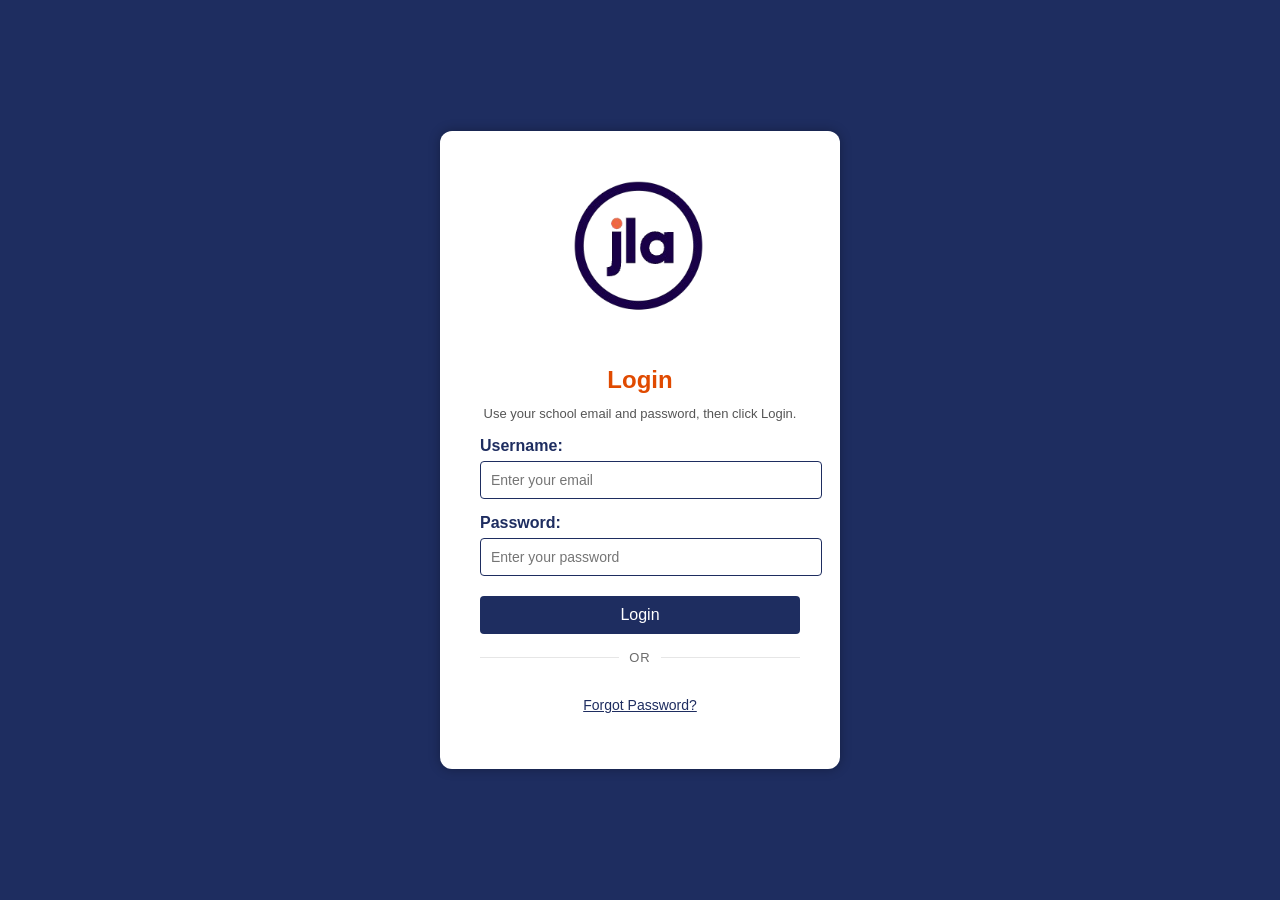
<file: index.html>
<!DOCTYPE html>
<html lang="en">
<head>
    <meta charset="UTF-8">
    <meta name="viewport" content="width=device-width, initial-scale=1.0">
    <title>Highlighter Inc.</title>
    <link rel="stylesheet" href="homepages.css"/>
</head>
<body>
<main>
    <header>
        <div id="head" style="padding-bottom: 50px;"> 
            <button id="drop-down"> <img src="wafflebar.png"> </button> 
            <div id="sidebar">
                <nav id="mainnav"> 
                    <div class = "link"> <a href="account.html"> Account </a> </div>
                    <br>
                    <div class = "link"> <a href="index.html"> Teacher Home </a> </div>
                    <br>
                </nav> 
            </div>
        </div>
    </header>
    <br> 
    <p id="teacher-greeting"> Welcome Teacher! </p>
    <p id="classes"> Your Classes: </p>
    <hr>
    <section id="leaderboard-section">
        <h3 id="leaderboard-title">Leaderboard</h3>
        <p id="leaderboard-subtitle">Annotations Made</p>
        <ol id="leaderboard-list"></ol>
        <p id="leaderboard-empty" class="leaderboard-empty">No annotations yet.</p>
    </section>
    <div id="class-creator">
    <h3 id="create">Create a New Class</h3>
    <input type="text" id="new-class-name" placeholder="Class Name">
    <input type="number" id="new-class-period" placeholder="Period">
    <br>
    <br>
    <button id="button" onclick="saveNewClass()">Create Class Button</button>
</div>
<br>
<br>
<hr>
<div id="button-container">
</div>

</main>
<script src="english.js"> </script>
</body>
</html>
</file>
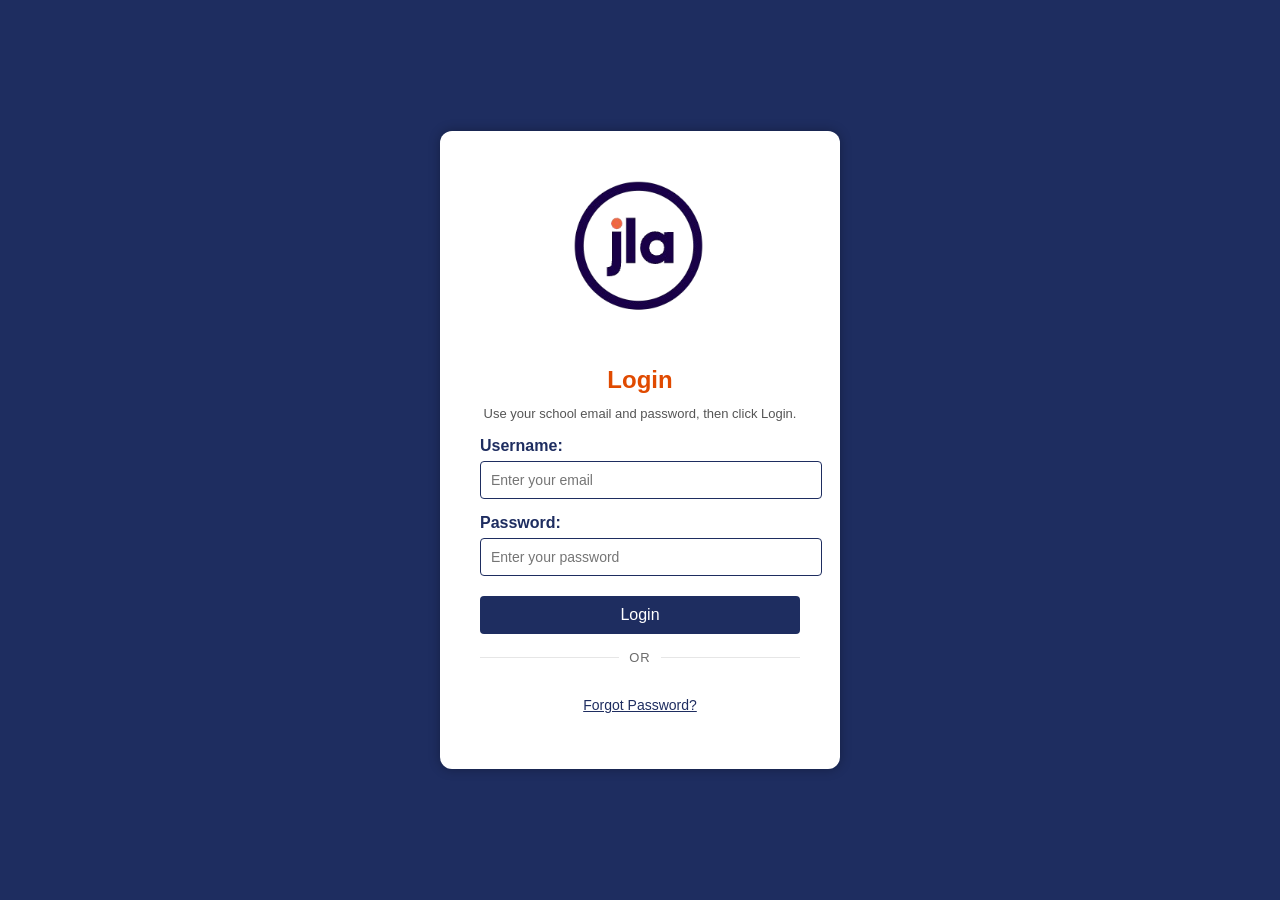
<file: account.html>
<!DOCTYPE html>
<html lang="en">
<head>
    <meta charset="UTF-8">
    <meta name="viewport" content="width=device-width, initial-scale=1.0">
    <title>My Account</title>
    <link rel="stylesheet" href="homepages.css"/>
</head>
<body>
    <header>
        <div id="head"> 
            <p id="account-title"> Teacher Account </p>
            <button id="drop-down"> <img src="wafflebar.png"> </button> 
            <div id="sidebar">
                <nav id="mainnav"> 
                    <div class = "link"> <a href="account.html"> Account </a> </div>
                    <br>
                    <div class = "link"> <a href="index.html"> Teacher Home </a> </div>
                    <br>
                </nav> 
            </div>
        </div>
    </header>

    <main id ="main-profile">
        <div class="profile-container">
            <div id="image-preview-wrapper">
            <img id="profile-pic-display" src="placeholder-user.jpg" alt="Profile Picture">
            </div>

            <br>
            <input type="file" id="image-upload" accept="image/*">
            <button id="button" onclick="document.getElementById('image-upload').click()">Upload Profile Picture</button>

            <hr style="margin: 30px auto; width: 55%; background-color: rgb(88, 88, 88);">

            <div id="teacher-details">
                <h2 id="display-full-name">Teacher Name</h2>
                <p><strong>Email:</strong> <span id="display-email">Loading...</span></p>
                <p><strong>First Name:</strong> <span id="display-first" contenteditable="true">Loading...</span></p>
                <p><strong>Last Name:</strong> <span id="display-last" contenteditable="true">Loading...</span></p>
            </div>
            <div id="my-buttons">
            <button id="save-button" onclick="saveProfileChanges()">Save Profile Details</button>
            <button id="clear-button" onclick="clearAllData()">Clear All My Data</button>
            </div>
    </main>

    <script>
        document.addEventListener("DOMContentLoaded", () => {
        const currentEmail = localStorage.getItem("loggedInEmail"); //
        const profileDisplay = document.getElementById('profile-pic-display');
        const imageUpload = document.getElementById('image-upload');

    if (currentEmail) {
        const savedImage = localStorage.getItem(`${currentEmail.toLowerCase()}-profilePic`);
        if (savedImage) {
            profileDisplay.src = savedImage;
        }

        imageUpload.addEventListener('change', function(e) {
            const file = e.target.files[0];
            if (file) {
                const reader = new FileReader();
                reader.onload = function(event) {
                    const base64Image = event.target.result;
                    
                    profileDisplay.src = base64Image;
                    
                    localStorage.setItem(`${currentEmail.toLowerCase()}-profilePic`, base64Image);
                };
                reader.readAsDataURL(file);
            }
        });
    }
const savedFirst = localStorage.getItem("firstName");
    const savedLast = localStorage.getItem("lastName");

    if (savedFirst) document.getElementById("display-first").innerText = savedFirst;
    if (savedLast) document.getElementById("display-last").innerText = savedLast;
});

function saveProfileChanges() {
    const firstName = document.getElementById("display-first").innerText.trim();
    const lastName = document.getElementById("display-last").innerText.trim();
    
    localStorage.setItem("firstName", firstName);
    localStorage.setItem("lastName", lastName);

    alert("Profile saved! Your name will now show on your annotations.");
}

    </script>

<script src="english.js"></script>
</body>
</html>
</file>
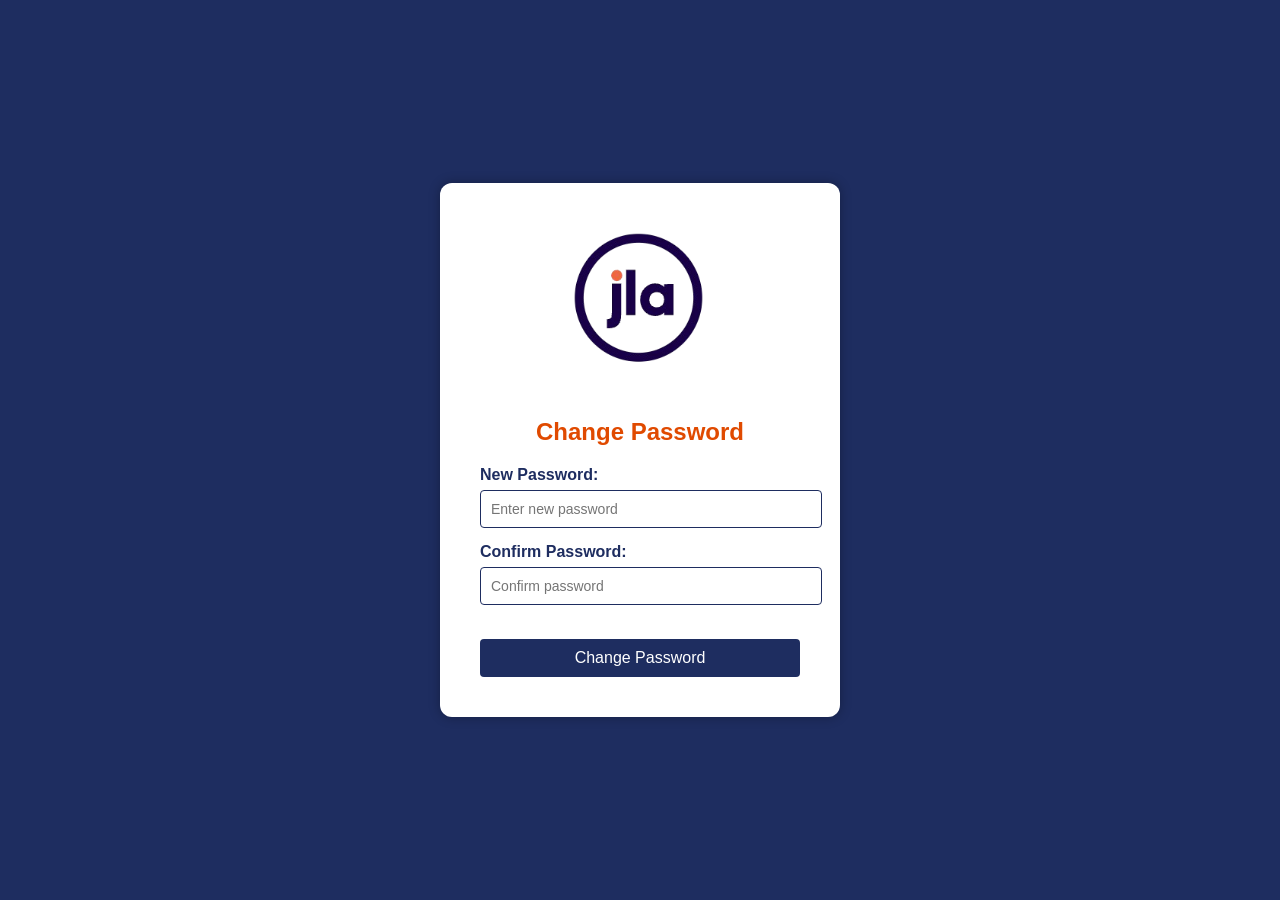
<file: change-password.html>
<!DOCTYPE html>
<html lang="en">
<head>
  <meta charset="UTF-8" />
  <title>Change Password</title>
  <link rel="stylesheet" href="login.css" />
  <style>
    .error-border {
      border: 2px solid red;
    }
  </style>
</head>
<body>
  <div class="login-container">
    <img src="logo.png" class="logo" alt="JLA Logo" />
    <h2 style="color: #E04A00;">Change Password</h2>

    <label for="newPassword">New Password:</label>
    <input type="password" id="newPassword" placeholder="Enter new password" />

    <label for="confirmPassword">Confirm Password:</label>
    <input
      type="password"
      id="confirmPassword"
      placeholder="Confirm password"
      oninput="checkMatch()"
    />
    <p id="errorMessage" class="error"></p>

    <button onclick="changePassword()">Change Password</button>
  </div>

  <script>
    const API_URL = "https://script.google.com/macros/s/AKfycbyUXwHoz03U8-appvVJpi7ugtlGuXKEkzmSFHABARfaAdQzkxJqQ4eUKX_aR5EA6RAW/exec"; // <-- replace with your deployed Apps Script URL
    const email = new URLSearchParams(window.location.search).get("email") || localStorage.getItem("email");

    function checkMatch() {
      const newPass = document.getElementById("newPassword").value;
      const confirmPass = document.getElementById("confirmPassword").value;
      const confirmInput = document.getElementById("confirmPassword");
      const errorMsg = document.getElementById("errorMessage");

      if (newPass && confirmPass && newPass !== confirmPass) {
        confirmInput.classList.add("error-border");
        errorMsg.textContent = "Passwords do not match";
      } else {
        confirmInput.classList.remove("error-border");
        errorMsg.textContent = "";
      }
    }

    function isValidPassword(pw) {
      // At least 8 chars, contains letters and digits
      return pw.length >= 8 && /[a-zA-Z]/.test(pw) && /\d/.test(pw);
    }

    async function changePassword() {
      const pass = document.getElementById("newPassword").value;
      const confirm = document.getElementById("confirmPassword").value;
      const error = document.getElementById("errorMessage");

      if (pass !== confirm) {
        error.textContent = "Passwords do not match";
        document.getElementById("confirmPassword").classList.add("error-border");
        return;
      }
      if (!isValidPassword(pass)) {
        error.textContent = "Password must be at least 8 characters long and contain letters and digits.";
        document.getElementById("newPassword").classList.add("error-border");
        return;
      }

      // Remove error highlights if valid
      document.getElementById("newPassword").classList.remove("error-border");
      document.getElementById("confirmPassword").classList.remove("error-border");
      error.textContent = "";

      const res = await fetch(API_URL, {
        method: "POST",
        body: new URLSearchParams({
          action: "changePassword",
          email,
          newPassword: pass,
        }),
      });

      const data = await res.json();
      if (data.success) {
        alert("Password updated!");
        localStorage.removeItem("email");
        window.location.href = "login.html";
      } else {
        error.textContent = data.message || "Something went wrong.";
      }
    }
  </script>
</body>
</html>
</file>
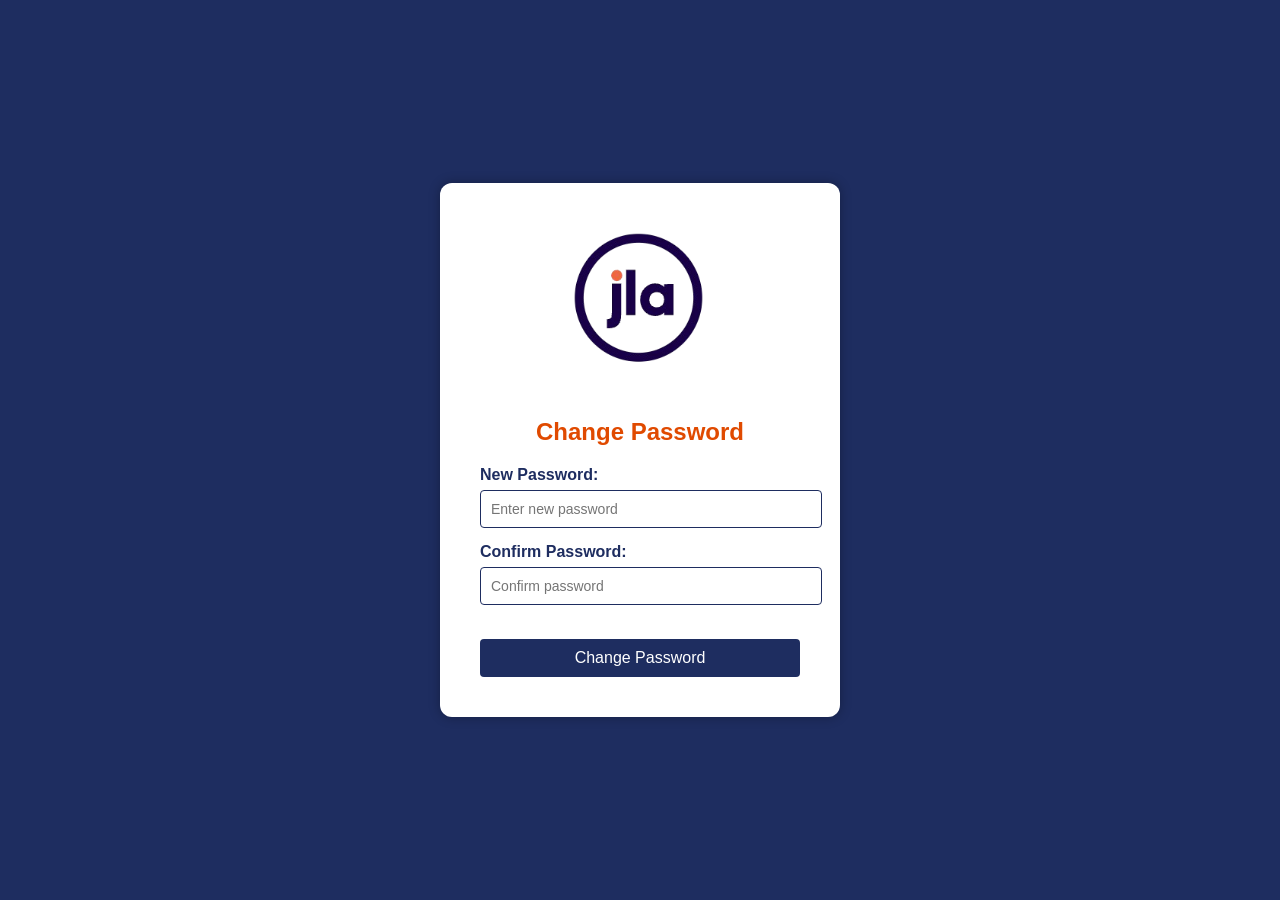
<file: change-password2.html>
<!DOCTYPE html>
<html lang="en">
<head>
  <meta charset="UTF-8" />
  <title>Change Password</title>
  <link rel="stylesheet" href="login.css" />
  <style>
    .error-border {
      border: 2px solid red;
    }
  </style>
</head>
<body>
  <div class="login-container">
    <img src="logo.png" class="logo" alt="JLA Logo" />
    <h2 style="color: #E04A00;">Change Password</h2>

    <label for="newPassword">New Password:</label>
    <input type="password" id="newPassword" placeholder="Enter new password" />

    <label for="confirmPassword">Confirm Password:</label>
    <input
      type="password"
      id="confirmPassword"
      placeholder="Confirm password"
      oninput="checkMatch()"
    />
    <p id="errorMessage" class="error"></p>

    <button onclick="changePassword()">Change Password</button>
  </div>

  <script>
    const API_URL = "https://script.google.com/macros/s/AKfycbwUMSYeNX6HRKI2cfAOCtpYHKo19PIq3cmudg1NA1UPh3YUiwKfMo_1Tm5kyb1CE_iO/exec"; // <-- replace with your deployed Apps Script URL
    const email = new URLSearchParams(window.location.search).get("email") || localStorage.getItem("email");

    function checkMatch() {
      const newPass = document.getElementById("newPassword").value;
      const confirmPass = document.getElementById("confirmPassword").value;
      const confirmInput = document.getElementById("confirmPassword");
      const errorMsg = document.getElementById("errorMessage");

      if (newPass && confirmPass && newPass !== confirmPass) {
        confirmInput.classList.add("error-border");
        errorMsg.textContent = "Passwords do not match";
      } else {
        confirmInput.classList.remove("error-border");
        errorMsg.textContent = "";
      }
    }

    function isValidPassword(pw) {
      // At least 8 chars, contains letters and digits
      return pw.length >= 8 && /[a-zA-Z]/.test(pw) && /\d/.test(pw);
    }

    async function changePassword() {
      const pass = document.getElementById("newPassword").value;
      const confirm = document.getElementById("confirmPassword").value;
      const error = document.getElementById("errorMessage");

      if (pass !== confirm) {
        error.textContent = "Passwords do not match";
        document.getElementById("confirmPassword").classList.add("error-border");
        return;
      }
      if (!isValidPassword(pass)) {
        error.textContent = "Password must be at least 8 characters long and contain letters and digits.";
        document.getElementById("newPassword").classList.add("error-border");
        return;
      }

      // Remove error highlights if valid
      document.getElementById("newPassword").classList.remove("error-border");
      document.getElementById("confirmPassword").classList.remove("error-border");
      error.textContent = "";

      const res = await fetch(API_URL, {
        method: "POST",
        body: new URLSearchParams({
          action: "changePassword",
          email,
          newPassword: pass,
        }),
      });

      const data = await res.json();
      if (data.success) {
        alert("Password updated!");
        localStorage.removeItem("email");
        window.location.href = "login.html";
      } else {
        error.textContent = data.message || "Something went wrong.";
      }
    }
  </script>
</body>
</html>
</file>
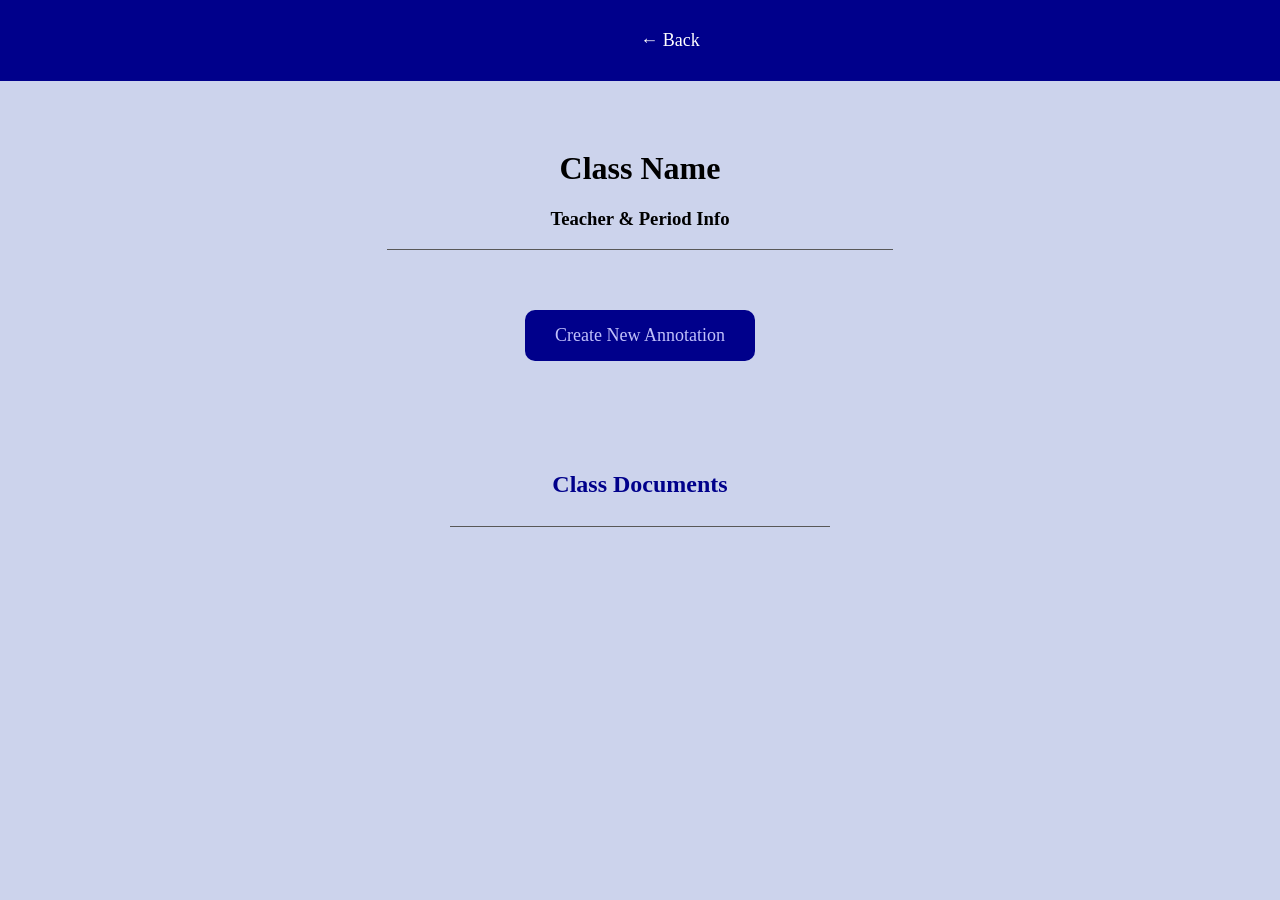
<file: classview.html>
<!DOCTYPE html>
<html lang="en">
<head>
    <meta charset="UTF-8">
    <meta name="viewport" content="width=device-width, initial-scale=1.0">
    <title>My Class</title>
    <link rel="stylesheet" href="homepages.css"/>
</head>
<body>
    <div id="head">
        <a id="go-back" href="index.html"> ← Back</a>
    </div>

    <main id="main">
        <h1 id="display-class-name">Class Name</h1>
        <h3 id="display-class-info">Teacher & Period Info</h3>
        <hr>
    </main>

    <div id="annotation-buttons">
        <button id="open-workspace-btn" class="action-button">
            Create New Annotation
        </button>
    </div>
</div>

<div id="saved-pages-section" style="margin-top: 40px; text-align: center;">
    <h2 style="font-family: serif; color: darkblue;">Class Documents</h2>
    <hr style="width:30%">
    <div id="pages-container">
    </div>
</div>

<div id="docModal" class="modal">
    <div class="modal-content">
        <span class="close-btn">&times;</span>
        <h2>Create Page</h2>
        <p>Enter a name for this document:</p>
        <input type="text" id="doc-name-input" placeholder="e.g., Midterm Essay - Period 1">
        <br><br>
        <button id="confirm-create-btn" class="action-button">Launch Annotation Assignment</button>
    </div>
</div>

<script>
const params = new URLSearchParams(window.location.search);
const className = params.get('name');
const period = params.get('period');
const teacher = params.get('teacher');

document.addEventListener("DOMContentLoaded", () => {
    if (className) {
        document.getElementById('display-class-name').textContent = className;
        document.title = className; // Updates the browser tab name
    }
    if (teacher && period) {
        document.getElementById('display-class-info').textContent = `${teacher} — Period ${period}`;
    }
});

const modal = document.getElementById("docModal");
const openBtn = document.getElementById("open-workspace-btn"); 
const closeBtn = document.querySelector(".close-btn");

openBtn.onclick = () => {
    modal.style.display = "block";
};

closeBtn.onclick = () => {
    modal.style.display = "none";
};

window.onclick = (event) => {
    if (event.target == modal) {
        modal.style.display = "none";
    }
};

function displaySavedPages() {
    const period = params.get('period');
    const teacher = params.get('teacher');
    const container = document.getElementById('pages-container');
    if (!container) return; 
    
    const pagesKey = `pages_${className}`;
    const savedPages = JSON.parse(localStorage.getItem(pagesKey)) || [];
    
    container.innerHTML = "";
    savedPages.forEach((docName, index) => {
        const docDiv = document.createElement('div');
        docDiv.className = 'class-card'; 
        
        const btn = document.createElement('button');
        btn.className = 'class-button';
        btn.innerHTML = `<strong>${docName}</strong>`;
        btn.onclick = () => {
            window.location.href = `teacher-upload-view.html?docTitle=${encodeURIComponent(docName)}&className=${encodeURIComponent(className)}&period=${encodeURIComponent(period)}&teacher=${encodeURIComponent(teacher)}`;   
        };

        const delBtn = document.createElement('button');
        delBtn.className = 'delete-btn';
        delBtn.textContent = "×";
        delBtn.onclick = (e) => {
            e.stopPropagation();
            removePage(index);
        };

        docDiv.appendChild(btn);
        docDiv.appendChild(delBtn);
        container.appendChild(docDiv);
    });
}

function removePage(index) {
    const pagesKey = `pages_${className}`;
    let savedPages = JSON.parse(localStorage.getItem(pagesKey)) || [];
    if(confirm("Delete this annotation page permanently?")) {
        savedPages.splice(index, 1);
        localStorage.setItem(pagesKey, JSON.stringify(savedPages));
        displaySavedPages();
    }
}

document.getElementById("confirm-create-btn").onclick = () => {
    const docInput = document.getElementById("doc-name-input");
    const docName = docInput.value.trim();
    
    if (docName !== "") {
        const pagesKey = `pages_${className}`;
        let savedPages = JSON.parse(localStorage.getItem(pagesKey)) || [];
        
        savedPages.push(docName);
        localStorage.setItem(pagesKey, JSON.stringify(savedPages));
        
        window.location.href = `teacher-upload-view.html?docTitle=${encodeURIComponent(docName)}&className=${encodeURIComponent(className)}&period=${encodeURIComponent(period)}&teacher=${encodeURIComponent(teacher)}`;  
    } else {
        alert("Please enter a document name.");
    }
};
displaySavedPages();
</script>

</body>
</html>
</file>
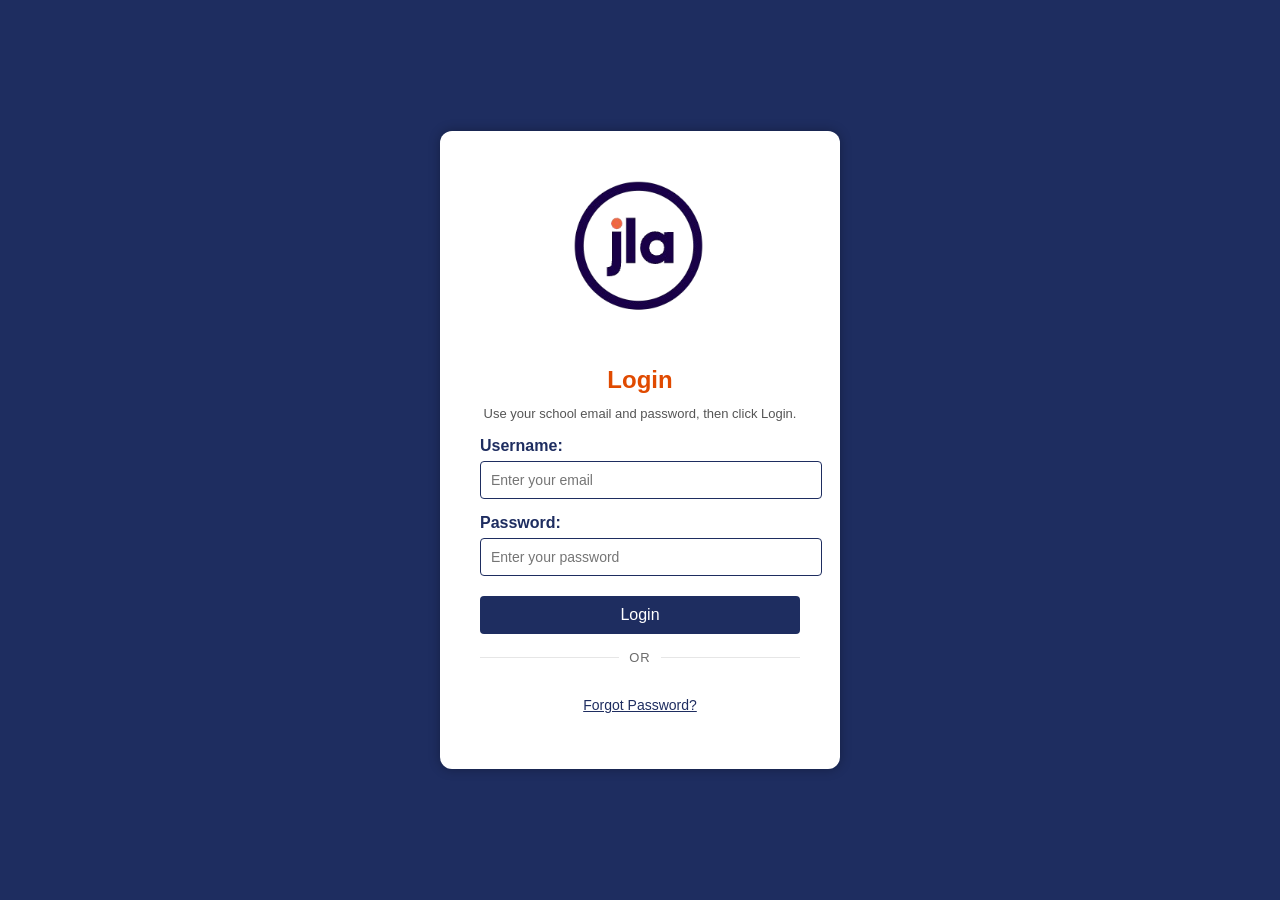
<file: login.html>
<!DOCTYPE html>
<html lang="en">
<head>
  <meta charset="UTF-8" />
  <title>Login</title>
  <link rel="stylesheet" href="login.css"/>
</head>
<body>
  <div class="login-container">
    <img src="logo.png" class="logo" alt="JLA Logo">
    <h2 style="color: #E04A00;">Login</h2>
    <p class="login-instructions">Use your school email and password, then click Login.</p>
    <label for="email">Username:</label>
    <input type="email" id="email" placeholder="Enter your email">
    <label for="password">Password:</label>
    <input type="password" id="password" placeholder="Enter your password">
    <button onclick="login()">Login</button>
    <div class="divider"><span>or</span></div>
    <div id="g_id_onload"
         data-client_id="YOUR_GOOGLE_CLIENT_ID"
         data-callback="handleCredentialResponse"
         data-auto_select="false"
         data-cancel_on_tap_outside="true"></div>
    <div class="g_id_signin"
         data-type="standard"
         data-size="large"
         data-theme="outline"
         data-text="continue_with"
         data-shape="rectangular"
         data-logo_alignment="left"></div>
    <p><a href="#" onclick="forgotPassword()" class="forgot-link">Forgot Password?</a></p>
    <p id="errorMessage" class="error"></p>
  </div>

  <script src="https://accounts.google.com/gsi/client" async defer></script>
  <script>
    const API_URL = "https://script.google.com/macros/s/AKfycbyUXwHoz03U8-appvVJpi7ugtlGuXKEkzmSFHABARfaAdQzkxJqQ4eUKX_aR5EA6RAW/exec";
    async function login() {
  const email = document.getElementById("email").value;
  const password = document.getElementById("password").value;

  try {
    const res = await fetch(API_URL, {
      method: "POST",
      body: new URLSearchParams({
        action: "login",
        email,
        password
      })
    });

    // If the response is not ok, it won't proceed to the next step
    if (!res.ok) {
      throw new Error("Network response was not ok.");
    }

    const data = await res.json();  // Parse JSON response

    if (!data.success) {
      document.getElementById("errorMessage").textContent = data.message || "Unknown error occurred.";
    } else if (data.firstLogin) {
      localStorage.setItem("email", email);
      window.location.href = "change-password.html";
    }
    else if (email.includes("@jlamiami.org")){
      localStorage.setItem("loggedInEmail", email);
      window.location.href = "index.html";
    } 
    else if (email.includes("@jlastudents.org")){
      localStorage.setItem("loggedInEmail", email);
      window.location.href = "studenthome.html";
    } 
    else {
      localStorage.setItem("loggedInEmail", email);
      window.location.href = "logabsence.html";
    }

  } catch (error) {
    // Handle errors such as failed JSON parsing or network issues
    document.getElementById("errorMessage").textContent = `Error: ${error.message}`;
    console.error("Login failed: ", error);
    }
  }


    async function forgotPassword() {
      const email = document.getElementById("email").value;
      if (!email) return alert("Please enter your email to reset password.");

      await fetch(API_URL, {
        method: "POST",
        body: new URLSearchParams({
          action: "requestReset",
          email
        })
      });

      alert("If this email exists, a reset link has been sent.");
    }

    function handleCredentialResponse(response) {
      const data = decodeJwt(response.credential);
      const email = data && data.email ? data.email : "";

      if (!email) {
        document.getElementById("errorMessage").textContent = "Google sign-in failed: email not available.";
        return;
      }

      localStorage.setItem("loggedInEmail", email);

      if (email.includes("@jlamiami.org")) {
        window.location.href = "index.html";
      } else if (email.includes("@jlastudents.org")) {
        window.location.href = "studenthome.html";
      } else {
        window.location.href = "logabsence.html";
      }
    }

    function decodeJwt(token) {
      try {
        const payload = token.split(".")[1];
        const base64 = payload.replace(/-/g, "+").replace(/_/g, "/");
        const json = decodeURIComponent(
          atob(base64)
            .split("")
            .map((c) => "%" + ("00" + c.charCodeAt(0).toString(16)).slice(-2))
            .join("")
        );
        return JSON.parse(json);
      } catch (e) {
        console.error("Failed to decode Google credential", e);
        return null;
      }
    }
  </script>
</body>
</html>
</file>
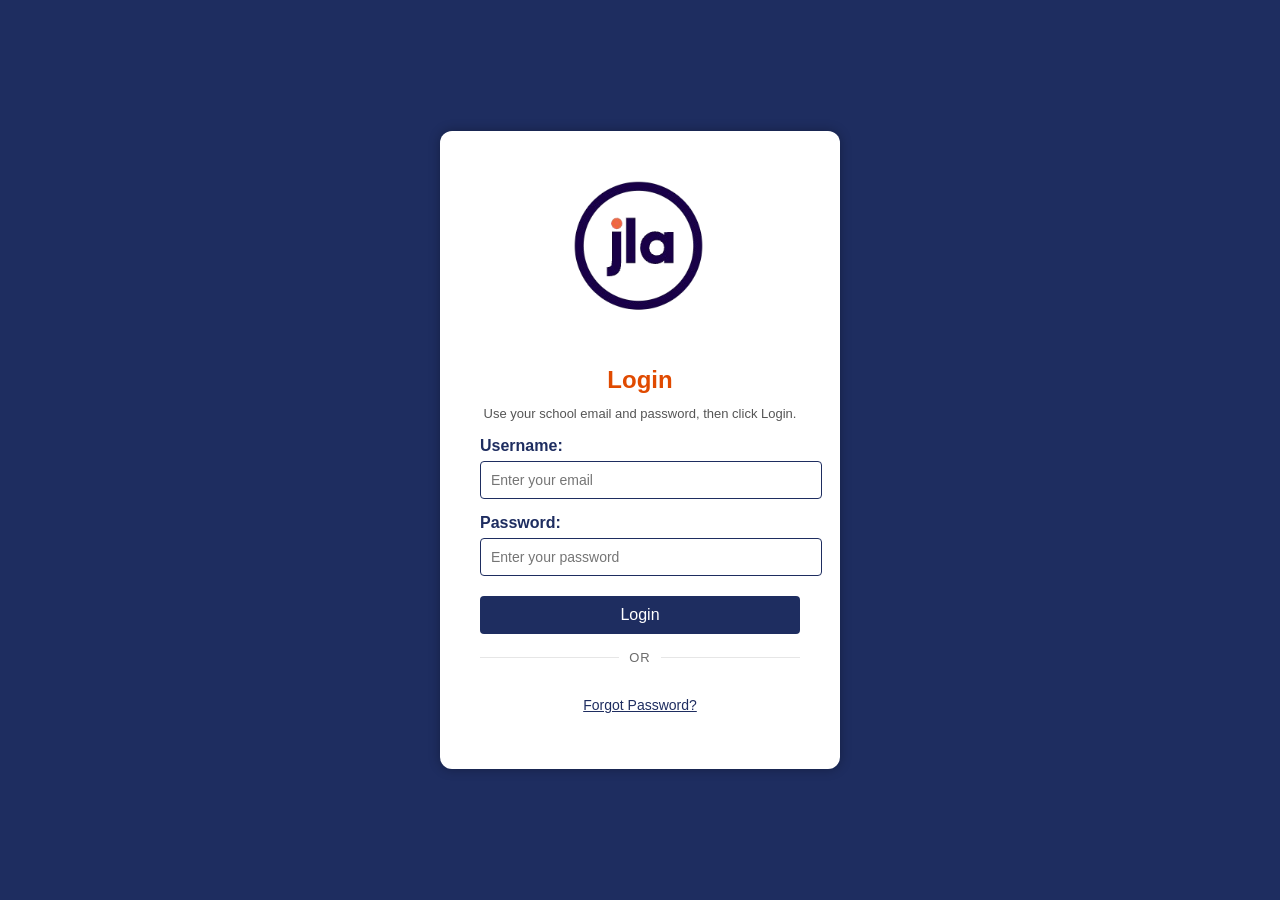
<file: login2.html>
<!DOCTYPE html>
<html lang="en">
<head>
  <meta charset="UTF-8" />
  <title>Login</title>
  <link rel="stylesheet" href="login.css" />
</head>
<body>
  <div class="login-container">
    <img src="logo.png" class="logo" alt="JLA Logo">
    <h2 style="color: #E04A00;">Login</h2>
    <p class="login-instructions">Use your school email and password, then click Login.</p>
    <label for="email">Username:</label>
    <input type="email" id="email" placeholder="Enter your email">
    <label for="password">Password:</label>
    <input type="password" id="password" placeholder="Enter your password">
    <button onclick="login()">Login</button>
    <div class="divider"><span>or</span></div>
    <div id="g_id_onload"
         data-client_id="YOUR_GOOGLE_CLIENT_ID"
         data-callback="handleCredentialResponse"
         data-auto_select="false"
         data-cancel_on_tap_outside="true"></div>
    <div class="g_id_signin"
         data-type="standard"
         data-size="large"
         data-theme="outline"
         data-text="continue_with"
         data-shape="rectangular"
         data-logo_alignment="left"></div>
    <p><a href="#" onclick="forgotPassword()" class="forgot-link">Forgot Password?</a></p>
    <p id="errorMessage" class="error"></p>
  </div>

  <script src="https://accounts.google.com/gsi/client" async defer></script>
  <script>
    const API_URL = "https://script.google.com/macros/s/AKfycbwUMSYeNX6HRKI2cfAOCtpYHKo19PIq3cmudg1NA1UPh3YUiwKfMo_1Tm5kyb1CE_iO/exec";
    async function login() {
  const email = document.getElementById("email").value;
  const password = document.getElementById("password").value;

  try {
    const res = await fetch(API_URL, {
      method: "POST",
      body: new URLSearchParams({
        action: "login",
        email,
        password
      })
    });

    // If the response is not ok, it won't proceed to the next step
    if (!res.ok) {
      throw new Error("Network response was not ok.");
    }

    const data = await res.json();  // Parse JSON response

    if (!data.success) {
      document.getElementById("errorMessage").textContent = data.message || "Unknown error occurred.";
    } else if (data.firstLogin) {
      localStorage.setItem("email", email);
      window.location.href = "change-password.html";
    } else {
      localStorage.setItem("loggedInEmail", email);
      window.location.href = "logabsence.html";
    }

  } catch (error) {
    // Handle errors such as failed JSON parsing or network issues
    document.getElementById("errorMessage").textContent = `Error: ${error.message}`;
    console.error("Login failed: ", error);
    }
  }


    async function forgotPassword() {
      const email = document.getElementById("email").value;
      if (!email) return alert("Please enter your email to reset password.");

      await fetch(API_URL, {
        method: "POST",
        body: new URLSearchParams({
          action: "requestReset",
          email
        })
      });

      alert("If this email exists, a reset link has been sent.");
    }

    function handleCredentialResponse(response) {
      const data = decodeJwt(response.credential);
      const email = data && data.email ? data.email : "";

      if (!email) {
        document.getElementById("errorMessage").textContent = "Google sign-in failed: email not available.";
        return;
      }

      localStorage.setItem("loggedInEmail", email);
      window.location.href = "logabsence.html";
    }

    function decodeJwt(token) {
      try {
        const payload = token.split(".")[1];
        const base64 = payload.replace(/-/g, "+").replace(/_/g, "/");
        const json = decodeURIComponent(
          atob(base64)
            .split("")
            .map((c) => "%" + ("00" + c.charCodeAt(0).toString(16)).slice(-2))
            .join("")
        );
        return JSON.parse(json);
      } catch (e) {
        console.error("Failed to decode Google credential", e);
        return null;
      }
    }
  </script>
</body>
</html>
</file>
<file: homepages.css>
body {
    background-color: rgb(204, 211, 236);
}

#head {
    display: flex;         
    align-items: center;    
    justify-content: center; 
    width: 100%;
    background-color: darkblue;
    color: white;
    padding: 30px 30px;   
    position: fixed;
    top: 0;
    left: 0;
    z-index: 1000;
}

#head p{
    margin-right: auto;
    margin-left: auto;
}

#head img {
    width: 50px;
    height: 45px; 
    float: left;
}

#drop-down {
    background-color: transparent;
    border: 0;
    position: absolute;
    left: 45px;
    cursor: pointer;
}


#sidebar {
  width: 250px;
  height: 100%;
  position: fixed; /* Or absolute */
  left: -250px; /* Off-screen */
  top: 0;
  background-color: rgba(0, 0, 139, 0.456);
  color: white;
  transition: left 0.3s ease; /* Smooth transition */
  overflow-x: hidden; /* Prevents horizontal scroll */
}

#mainnav {
    text-align: center;
    margin-left: auto;
    margin-right: auto;
    margin-top: 50%;
    font-family:'Times New Roman', Times, serif;
}

.link{
    padding-bottom: 30px;
    a {
        text-decoration:none;
        color: white;
    }
    a:hover {
        scroll-behavior: smooth;
        color: var(--third);
        transform: translate(0px, -2px);
        transition: transform 0.2s ease-in-out;
        cursor: pointer;
    }
    a:visited {
        color: white;
    }
}

#drop-down {
  position: fixed;
  z-index: 10; /* Above sidebar */
  top: 20px;
  left: 0; /* Start at edge */
  cursor: pointer;
}

#sidebar:hover, #drop-down:hover ~ #sidebar { 
  left: 0; /* Slide in */
}

#teacher-greeting {
    margin-top: 100px;
    font-family:Georgia, 'Times New Roman', Times, serif;
    color: rgb(0, 0, 139);
    text-align: center;
    font-size: 75px;
    font-style: bold;
}

#classes {
    font-family: Georgia, 'Times New Roman', Times, serif;
    color: rgba(85, 48, 171, 0.615);
    text-align: center;
    font-size: 50px;
    font-style: italic;
    margin-top: -35px;
}

#leaderboard-section {
    width: min(700px, 90%);
    margin: 20px auto 40px;
    background: white;
    border-radius: 14px;
    padding: 24px 28px;
    box-shadow: 0 6px 18px rgba(0, 0, 0, 0.08);
}

#leaderboard-title {
    font-family: 'Times New Roman', Times, serif;
    text-align: center;
    color: rgb(0, 0, 139);
    margin: 0 0 6px;
}

#leaderboard-subtitle {
    text-align: center;
    color: #5d5d5d;
    margin: 0 0 16px;
    font-style: italic;
}

#leaderboard-list {
    margin: 0;
    padding-left: 24px;
    font-family: 'Times New Roman', Times, serif;
    color: #1d1d1d;
}

#leaderboard-list li {
    padding: 6px 0;
    font-size: 18px;
}

.leaderboard-empty {
    text-align: center;
    color: #6b6b6b;
    margin: 0;
}

hr {
    width: 40%;
    background-color: rgb(88, 88, 88);
    height: 0.8px;
    border: none;
}

#class-creator {
    text-align: center;
}

#create {
    font-family:'Times New Roman', Times, serif;
    text-align: center; 
    color: whitesmoke;
    text-shadow: 4px 2px 5px rgb(136, 136, 218);
}

#new-class-name {
    font-family:'Times New Roman', Times, serif;
    border-radius: 8px;
    height: 20px;
    border: 1.5px solid rgb(0, 0, 160);
    text-align: center;
}

#new-class-teacher {
    font-family:'Times New Roman', Times, serif;
    border-radius: 8px;
    height: 20px;
    border: 1.5px solid rgb(0, 0, 160);
    text-align: center;
}

#new-class-period {
    font-family:'Times New Roman', Times, serif;
    border-radius: 8px;
    height: 20px;
    border: 1.5px solid rgb(0, 0, 160);
    text-align: center;
}

#button {
    font-family:'Times New Roman', Times, serif;
    border-radius: 8px;
    height: 25px;
    border: 1.5px solid rgb(0, 0, 160);
    text-align: center;
    background-color: rgba(192, 192, 250, 0.762);
    font-style: bold;
}

button:hover {
    transform: scale(1.05);
    transition: transform 0.2s ease-in-out;
    cursor: pointer; 
}

#button-container {
    text-align: center;
}

#button-container button {
    margin-left: 20px;
    margin-right: 20px;
    padding: 15px;
    font-family:'Times New Roman', Times, serif;
    border-radius: 8px;
    border: 1.5px solid rgb(0, 0, 160);
    font-style: bold;
    background-color: white;
    color: rgb(85, 82, 82);
}

.class-card {
    position: relative;
    display: inline-block;
    margin: 10px;
}

.delete-btn {
    position: absolute;
    border: none;
    border-radius: 50%;
    width: 25px;
    height: 25px;
    cursor: pointer;
    display: flex;
    align-items: center;
    justify-content: center;
    background-color: #ff4d4d;
    color: white;
    top: -10px;
    right: -10px;
}

.delete-btn:hover {
    transform: scale(1.1);
}

.class-card:hover {
   transform: scale(1.1);
   cursor:pointer;
}

#go-back {
    color: white; 
    text-decoration: none;
    font-size: 18px;
}

#head {
    float: left;
}

#main {
    margin-top: 150px; 
    text-align: center;
}

.profile-container {
    background: white;
    width: 50%;
    margin: 0 auto;
    padding: 40px;
    border-radius: 15px;
    text-align: center;
}

#image-preview-wrapper {
    margin-bottom: 20px;
    width: 150px; 
    height: 150px; 
    border-radius: 50%; 
    border: 3px solid darkblue; 
    object-fit: cover;
    margin-right: auto;
    margin-left: auto;
}

#teacher-details p {
    font-size: 18px;
    color: #333;
}

#account-title {
    margin: 0 auto;      
    font-family: 'Times New Roman', Times, serif;
    letter-spacing: 2px;
    font-size: 20px;
    text-align: center;        
}

#main-profile {
    margin-top: 150px;
}

#profile-pic-display {
    width: 150px;           /* Fixed width */
    height: 150px;          /* Fixed height */
    border-radius: 50%;     /* Makes it a circle */
    object-fit: cover;      /* Crops the image to fit without stretching */
    object-position: center; /* Ensures the middle of the photo is visible */
    display: block;
    margin: 0 auto;         /* Centers the circle on the page */
}

#image-upload {
    display: none;
}

[contenteditable="true"] {
    border-bottom: 1px dashed darkblue;
    padding: 0 5px;
    cursor: text;
}

[contenteditable="true"]:focus {
    outline: none;
    background-color: #f0f4ff;
    border-bottom: 2px solid darkblue;
}

#clear-button {
    font-family:'Times New Roman', Times, serif;
    border-radius: 8px;
    height: 25px;
    border: 1.5px solid rgb(151, 0, 0);
    text-align: center;
    background-color: rgb(253, 149, 149);
    font-style: bold;
    float: right;
}

#save-button {
    font-family:'Times New Roman', Times, serif;
    border-radius: 8px;
    height: 25px;
    border: 1.5px solid rgb(0, 0, 160);
    text-align: center;
    background-color: rgba(192, 192, 250, 0.762);
    font-style: bold;
    float: left;
}

#my-buttons {
    width: 250px;
    margin-left: auto;
    margin-right: auto;
}

.action-button {
    background-color: darkblue; /* Matches header background */
    color: rgb(192, 192, 250);
    padding: 15px 30px;
    border: none;
    border-radius: 10px;
    font-size: 18px;
    cursor: pointer;
    transition: transform 0.2s, background-color 0.2s;
    font-family:'Times New Roman', Times, serif;
    margin-bottom: 50px;
}

.action-button:hover {
    transform: scale(1.05);
}

#annotation-buttons {
   margin-top: 60px;
   text-align: center; 
}

.modal {
    display: none; 
    position: fixed; 
    z-index: 1000; 
    left: 0; top: 0;
    width: 100%; height: 100%;
    background-color: rgba(0,0,0,0.5); 
}

.modal-content {
    background-color: white;
    margin: 15% auto;
    padding: 30px;
    border-radius: 15px;
    width: 400px;
    text-align: center;
    box-shadow: 0 5px 15px rgba(0,0,0,0.3);
}

.close-btn {
    float: right;
    font-size: 28px;
    cursor: pointer;
}

#doc-name-input {
    width: 80%;
    padding: 10px;
    border: 1px solid #ccc;
    border-radius: 5px;
}

#pages-container .class-card:hover {
    transform: translateY(-5px);
    box-shadow: 0 4px 15px rgba(0,0,0,0.1);
}

#pages-container .class-button {
    background: transparent;
    color: #004080;
    padding: 15px;
    font-size: medium;
    border: none;
    width: 100%;
    cursor: pointer;
    text-align: center;
    font-family:'Times New Roman', Times, serif;
}

#pages-container .delete-btn {
    background-color: #ff4d4d;
    color: white;
    border-radius: 50%;
    width: 25px;
    height: 25px;
    top: -10px;
    right: -10px;
}

#saved-pages-section {
    display: flex;
    flex-direction: column;
    align-items: center; 
    width: 100%;
}
#pages-container {
    flex-wrap: wrap;      
    justify-content: center;
    gap: 20px;
    padding: 20px;
    margin: 0 auto; 
    display: grid;
    grid-template-columns: repeat(auto-fill, minmax(200px, 1fr));
}     


#pages-container .class-card {
    position: relative;
    width: 220px;         
    display: flex;
    flex-direction: column;
    align-items: center;
    background-color: #f0f4f8; 
    border: 2px solid #004080;
    border-radius: 8px;
    transition: transform 0.2s;
}
</file>
<file: login.css>
body {
  background-color: #1E2D60;
  font-family: Arial, sans-serif;
  display: flex;
  justify-content: center;
  align-items: center;
  height: 100vh;
  margin: 0;
}

.login-container {
  background-color: white;
  padding: 40px;
  border-radius: 12px;
  box-shadow: 0px 0px 12px rgba(0, 0, 0, 0.3);
  width: 320px;
  text-align: center;
}

.logo {
  width: 140px;
  margin-bottom: 20px;
}

h2 {
  color: #E04A00;
  margin-bottom: 20px;
}

.login-instructions {
  margin: -8px 0 16px;
  font-size: 13px;
  color: #555;
}

label {
  display: block;
  text-align: left;
  margin-bottom: 6px;
  font-weight: bold;
  color: #1E2D60;
}

input[type="email"],
input[type="password"] {
  width: 100%;
  padding: 10px;
  margin-bottom: 15px;
  border-radius: 4px;
  border: 1px solid #1E2D60;
  font-size: 14px;
}

button {
  width: 100%;
  padding: 10px;
  background-color: #1E2D60;
  color: white;
  border: none;
  font-size: 16px;
  border-radius: 4px;
  cursor: pointer;
  margin-top: 5px;
}

button:hover {
  background-color: #16224d;
}

.divider {
  display: flex;
  align-items: center;
  gap: 10px;
  margin: 16px 0;
  color: #6b6b6b;
  font-size: 13px;
  text-transform: uppercase;
  letter-spacing: 0.08em;
}

.divider::before,
.divider::after {
  content: "";
  flex: 1;
  height: 1px;
  background: #e6e6e6;
}

.g_id_signin {
  display: flex;
  justify-content: center;
}

.forgot-link {
  color: #1E2D60;
  font-size: 14px;
  text-decoration: underline;
  display: block;
  margin-top: 12px;
  cursor: pointer;
}

.forgot-link:hover {
  text-decoration: none;
}

.error {
  color: red;
  font-size: 14px;
  margin-top: 10px;
}
</file>
